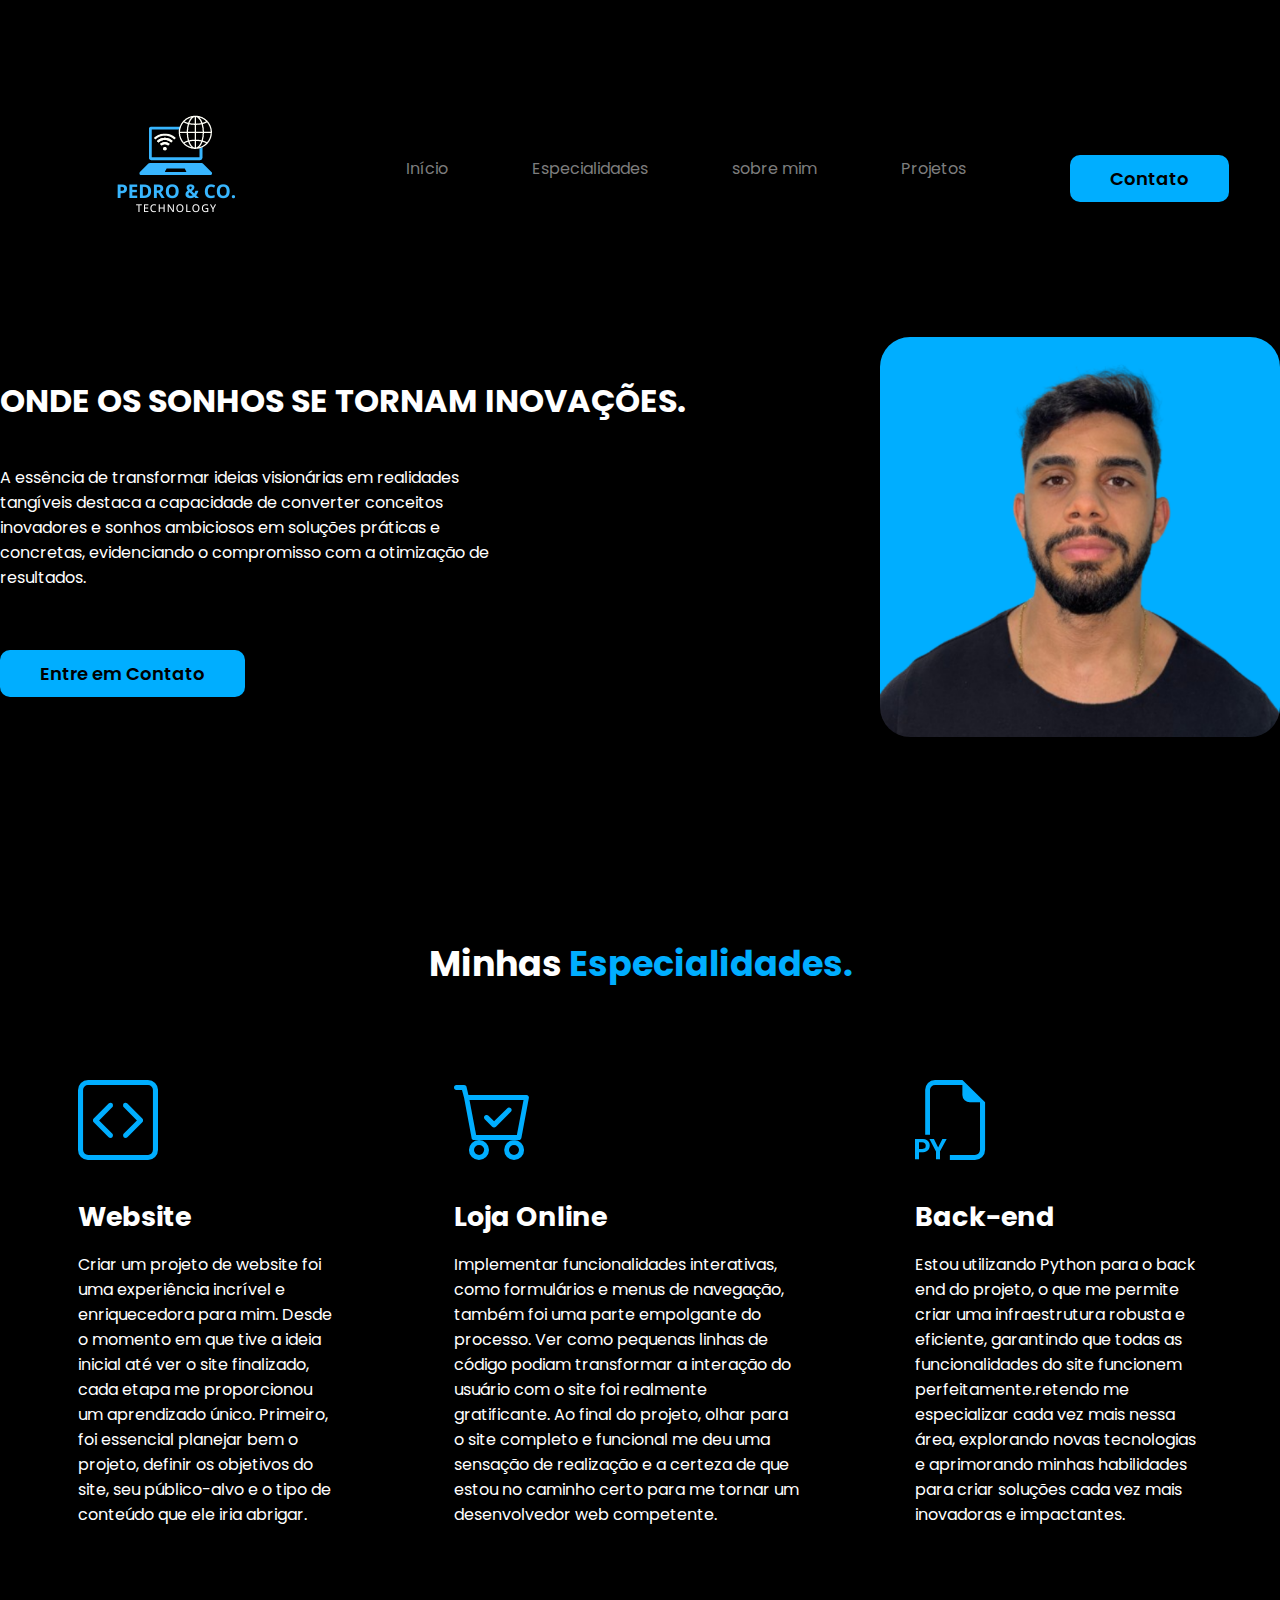
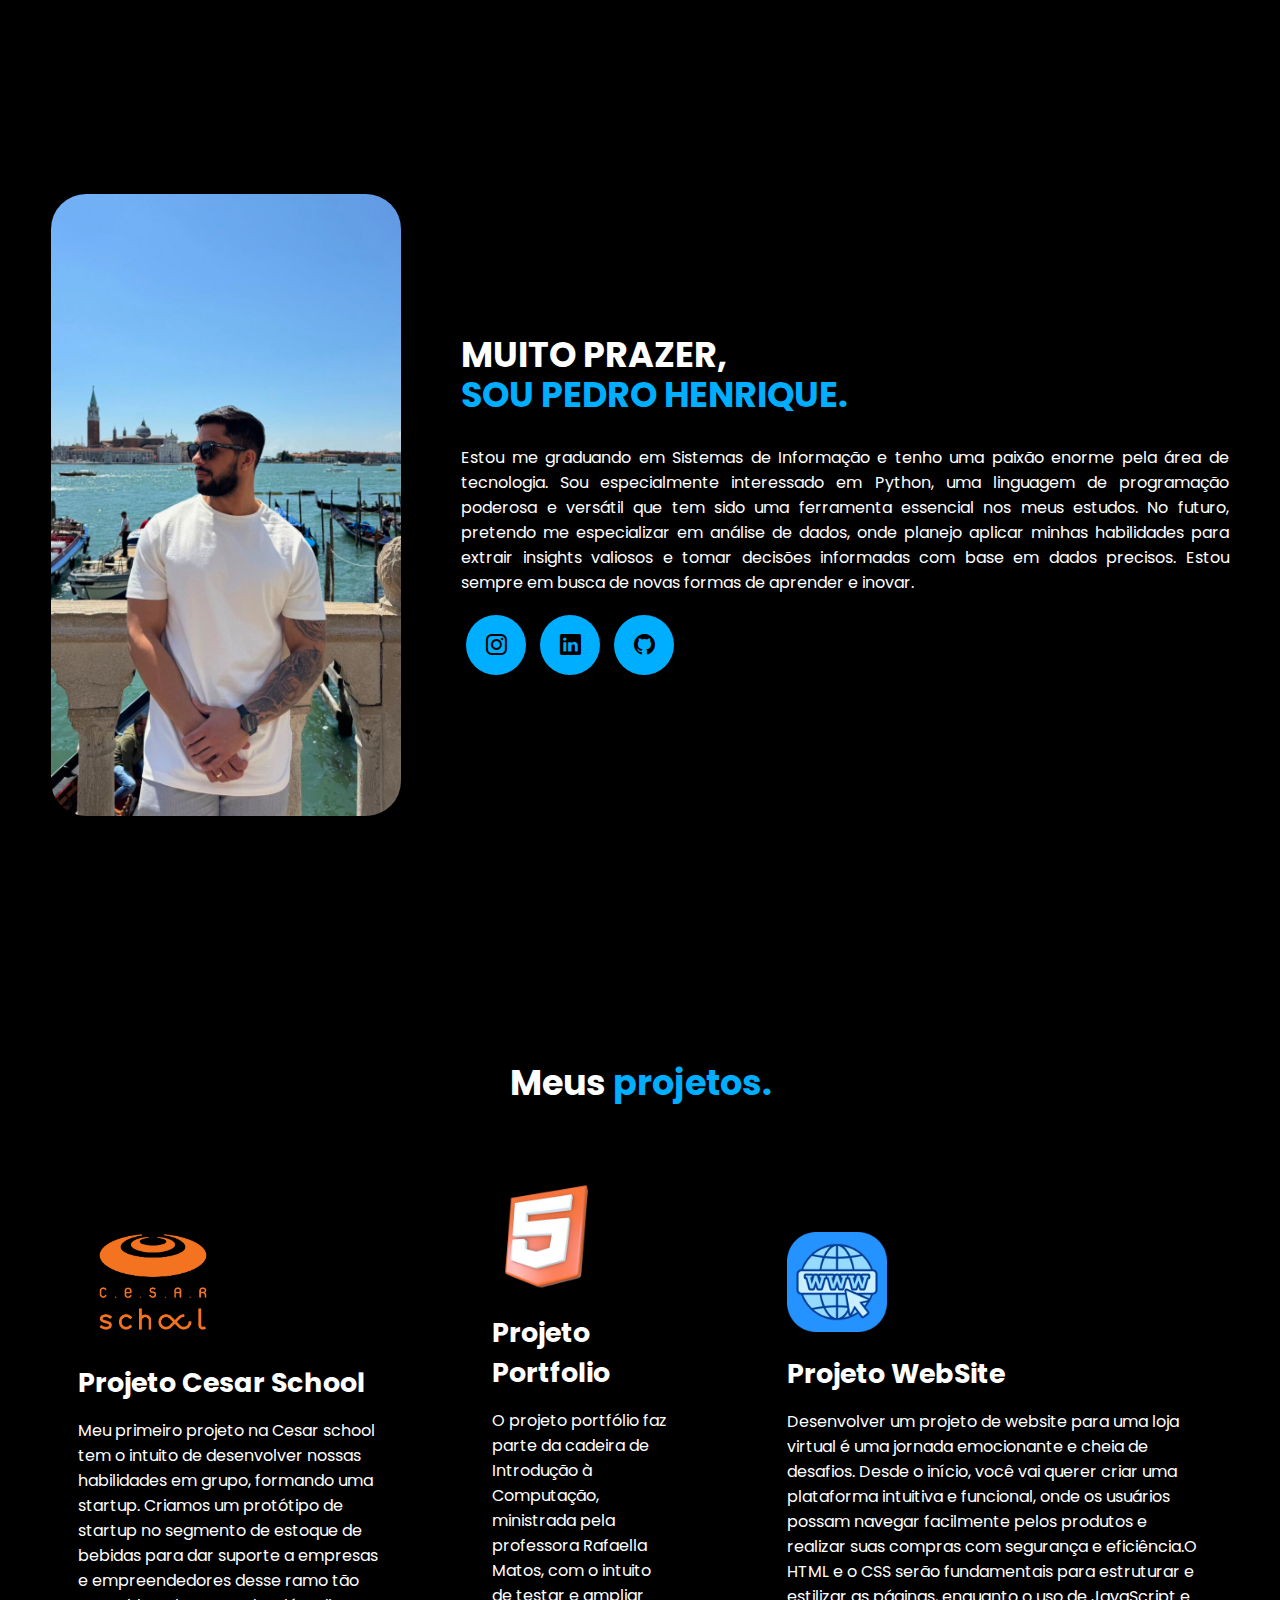
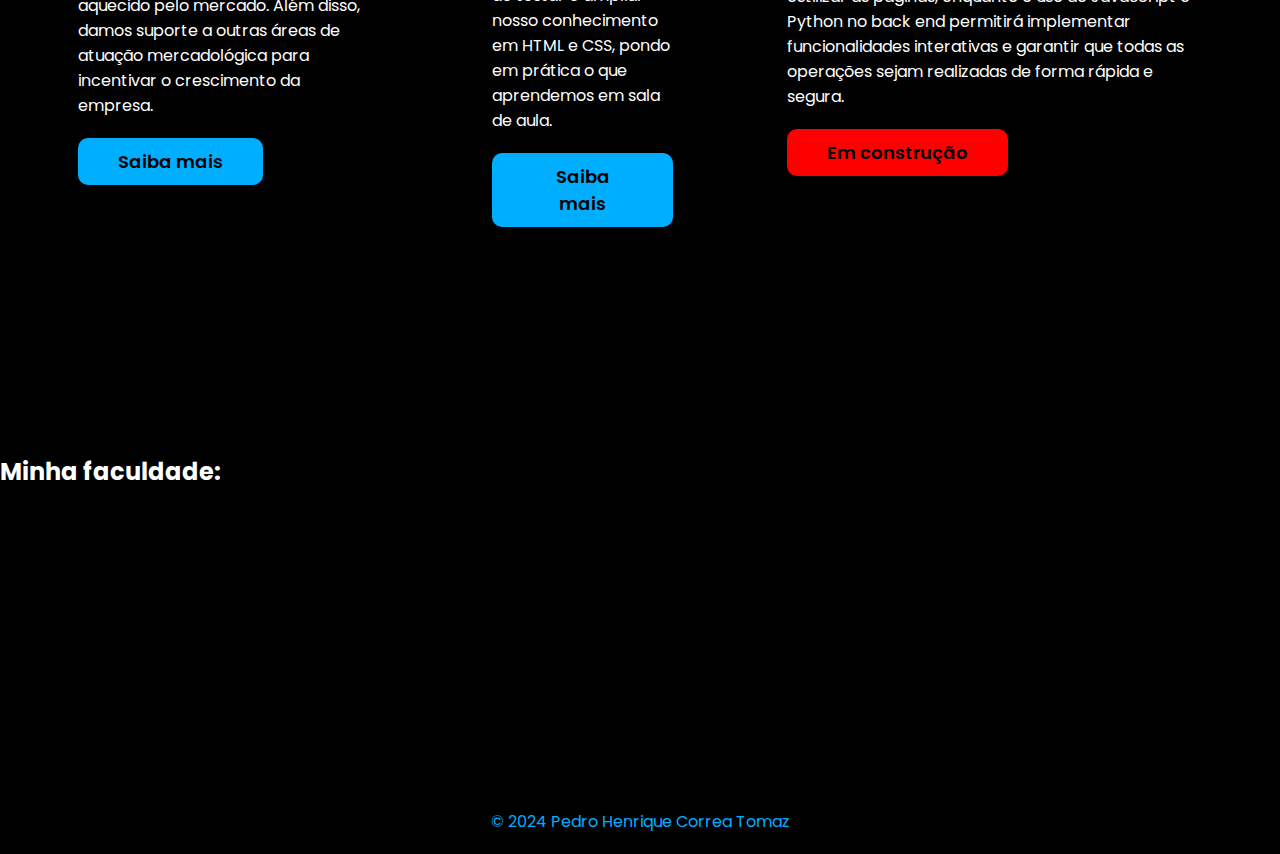
<file: index.html>
<!DOCTYPE html>
<html lang="pt-br">
<head>
    <meta charset="UTF-8">
    <meta name="viewport" content="width=device-width, initial-scale=1.0">
    <link rel="preconnect" href="https://fonts.googleapis.com">
<link rel="preconnect" href="https://fonts.gstatic.com" crossorigin>
<link href="https://fonts.googleapis.com/css2?family=Poppins:ital,wght@0,100;0,200;0,300;0,400;0,500;0,600;0,700;0,800;0,900;1,100;1,200;1,300;1,400;1,500;1,600;1,700;1,800;1,900&display=swap" rel="stylesheet">
<link rel="stylesheet" href="https://cdn.jsdelivr.net/npm/bootstrap-icons@1.11.3/font/bootstrap-icons.min.css">
  <link rel="stylesheet" href="style.css">
  <link rel="shortcut icon" href="./imagens/pedrologo.png" />

    <title>Portfólio</title>
</head>
<body>
    <header>
        <div class="interface">
            <div class="logo">
                <a href="#"><img src="imagens/pedrologo.png" alt="logotipo"></a>

            </div><!--logotipo-->
            <nav class="menu-desktop">
                <ul>
                    <li><a href="#">Início</a></li>
                    <li><a href="#especialidades">Especialidades</a></li>
                    <li><a href="#sobremim">sobre mim</a></li>
                    <li><a href="#projetos">Projetos</a></li>
                </ul>

            </nav>
            <div class="btn-contato">
                <a href="https://github.com/pedrohct7/portfolio-html-css"target="_blank">
                    <button>Contato</button>
                </a>
            </div><!--btn-contato-->

        </div><!---interface-->
    </header>
    <main>
        <section class="topo-do-site">
            <div class="interface">
                <div class="flex">
                    <div class="txt-topo-site">
                        <h1>ONDE OS SONHOS SE TORNAM INOVAÇÕES<span>.</span></h1>
                        <p>A essência de transformar ideias visionárias em realidades tangíveis destaca a capacidade de converter conceitos inovadores e sonhos ambiciosos em soluções práticas e concretas, evidenciando o compromisso com a otimização de resultados.</p>
                        <div class="btn-contato">
                            <a href="https://www.linkedin.com/in/pedro-henrique-5bb62b203"target="_blank"><button>Entre em Contato</button></a>
                        </div>

                    </div>
                    <div class="img-topo-site">
                        <img src="./imagens/pedrofoto.png" alt="pedro">

                    </div>

                </div>
            </div>
        </section>
        <section id="especialidades" class="especialidades">
            <div class="interface">
               <h2 class="título">Minhas <span>Especialidades.</span></h2>
                <div class="flex">
                    <div class="especialidades-box">
                        <i class="bi bi-code-square"></i>
                        <h3>Website</h3>
                        <p>Criar um projeto de website foi uma experiência incrível e enriquecedora para mim. Desde o momento em que tive a ideia inicial até ver o site finalizado, cada etapa me proporcionou um aprendizado único. Primeiro, foi essencial planejar bem o projeto, definir os objetivos do site, seu público-alvo e o tipo de conteúdo que ele iria abrigar.</p>
                    </div>
                    <div class="especialidades-box">
                        <i class="bi bi-cart-check"></i>
                        <h3>Loja Online</h3>
                        <p>Implementar funcionalidades interativas, como formulários e menus de navegação, também foi uma parte empolgante do processo. Ver como pequenas linhas de código podiam transformar a interação do usuário com o site foi realmente gratificante. Ao final do projeto, olhar para o site completo e funcional me deu uma sensação de realização e a certeza de que estou no caminho certo para me tornar um desenvolvedor web competente.</p>
                    </div>
                    <div class="especialidades-box">
                        <i class="bi bi-filetype-py"></i>
                        <h3>Back-end</h3>
                        <p>Estou utilizando Python para o back end do projeto, o que me permite criar uma infraestrutura robusta e eficiente, garantindo que todas as funcionalidades do site funcionem perfeitamente.retendo me especializar cada vez mais nessa área, explorando novas tecnologias e aprimorando minhas habilidades para criar soluções cada vez mais inovadoras e impactantes.</p>
                    </div>
                </div>
            </div>
        </section>
        <section id="sobremim" class="sobremim">
            <div class="interface">
                <div class="flex">
                    <div class="img-sobre">
                        <img src="./imagens/sobremim2.jpg" alt="pedro">
                    </div>
                    <div id="sobremim" class="txt-sobre">
                        <h2>MUITO PRAZER,<span> SOU PEDRO HENRIQUE.</span> </h2>
                        <p>Estou me graduando em Sistemas de Informação e tenho uma paixão enorme pela área de tecnologia. Sou especialmente interessado em Python, uma linguagem de programação poderosa e versátil que tem sido uma ferramenta essencial nos meus estudos. No futuro, pretendo me especializar em análise de dados, onde planejo aplicar minhas habilidades para extrair insights valiosos e tomar decisões informadas com base em dados precisos. Estou sempre em busca de novas formas de aprender e inovar.</p>
                        <p></p>
                        <div class="btn-social">
                            <a href="https://www.instagram.com/pedrohctomaz/profilecard/?igsh=MWw5ZnowcDRpcjE5OQ%3D%3D" target="_blank"><button><i class="bi bi-instagram"></i></button></a>
                            <a href="https://www.linkedin.com/in/pedro-henrique-5bb62b203" target="_blank"><button><i class="bi bi-linkedin"></i></button></a>
                            <a href="https://github.com/pedrohct7/portfolio-html-css" target="_blank"><button><i class="bi bi-github"></i></button></a>
                        </div>
                        
                    </div>
                </div>
            </div>
        </section>

        <section id="especialidades" class="especialidades">
            <div class="interface">
               <h2 id="projetos" class="título">Meus <span>projetos.</span></h2>
                <div class="flex">
                    <div class="especialidades-box">
                        <img class="school" src="./imagens/marca_cesar_school.png" alt="">
                        <h3>Projeto Cesar School</h3>
                        <p>Meu primeiro projeto na Cesar school tem o intuito de desenvolver nossas habilidades em grupo, formando uma startup. Criamos um protótipo de startup no segmento de estoque de bebidas para dar suporte a empresas e empreendedores desse ramo tão aquecido pelo mercado. Além disso, damos suporte a outras áreas de atuação mercadológica para incentivar o crescimento da empresa.</p>
                        <div class="btn-contato">
                            <a href="https://sites.google.com/cesar.school/flowstock/home?authuser=0"target="_blank"><button>Saiba mais</button></a>
                        </div>
                    </div>
                    <div class="especialidades-box">
                        <img class="school2" src="./imagens/image-removebg-preview.png" alt="">
                        <h3>Projeto Portfolio</h3>
                        <p>O projeto portfólio faz parte da cadeira de Introdução à Computação, ministrada pela professora Rafaella Matos, com o intuito de testar e ampliar nosso conhecimento em HTML e CSS, pondo em prática o que aprendemos em sala de aula.</p>
                        <div class="btn-contato">
                            <a href="#"><button>Saiba mais</button></a>
                        </div>
                    </div>
                    <div class="especialidades-box">
                        <img class="school3" src="./imagens/10254827.png" alt="">
                        <h3>Projeto WebSite</h3>
                        <p>Desenvolver um projeto de website para uma loja virtual é uma jornada emocionante e cheia de desafios. Desde o início, você vai querer criar uma plataforma intuitiva e funcional, onde os usuários possam navegar facilmente pelos produtos e realizar suas compras com segurança e eficiência.O HTML e o CSS serão fundamentais para estruturar e estilizar as páginas, enquanto o uso de JavaScript e Python no back end permitirá implementar funcionalidades interativas e garantir que todas as operações sejam realizadas de forma rápida e segura.</p>
                        <div class="btn-contato2">
                            <a href="#"><button>Em construção</button></a>
                        </div>
                        </div>
                    </div>
                </div>
            </div>
        </section>
        <h2 class="facul">Minha faculdade:</h2>
        <iframe src="https://www.google.com/maps/embed?pb=!1m18!1m12!1m3!1d1975.2129116168783!2d-34.87350826147121!3d-8.057972847992394!2m3!1f0!2f0!3f0!3m2!1i1024!2i768!4f13.1!3m3!1m2!1s0x7ab18a2e1380345%3A0x24c7863e4d95ddd4!2sCESAR%20School!5e0!3m2!1sen!2sbr!4v1728338630694!5m2!1sen!2sbr" width="300" height="300" style="border:0;" allowfullscreen="" loading="lazy" referrerpolicy="no-referrer-when-downgrade"></iframe>

        <footer><p>&copy; 2024 Pedro Henrique Correa Tomaz</p></footer>
    </main>
    
</body>
</html>
</file>
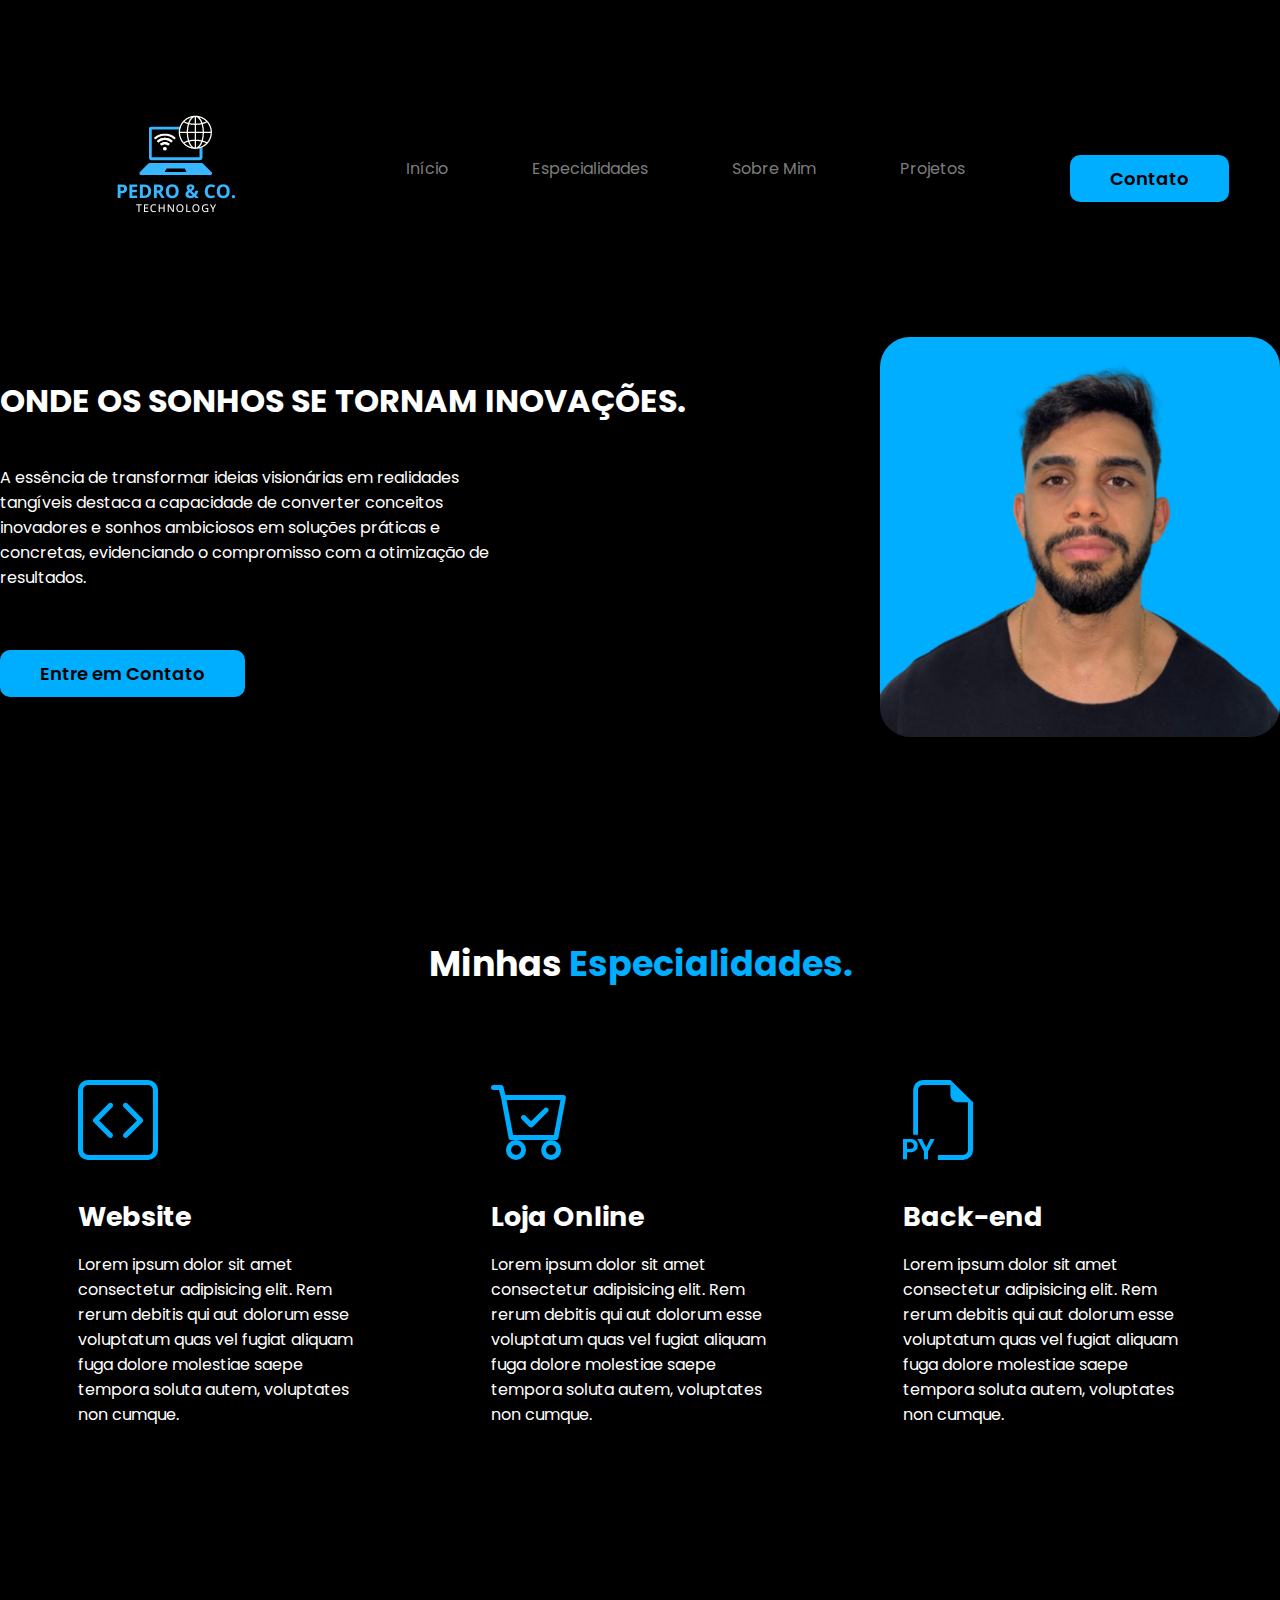
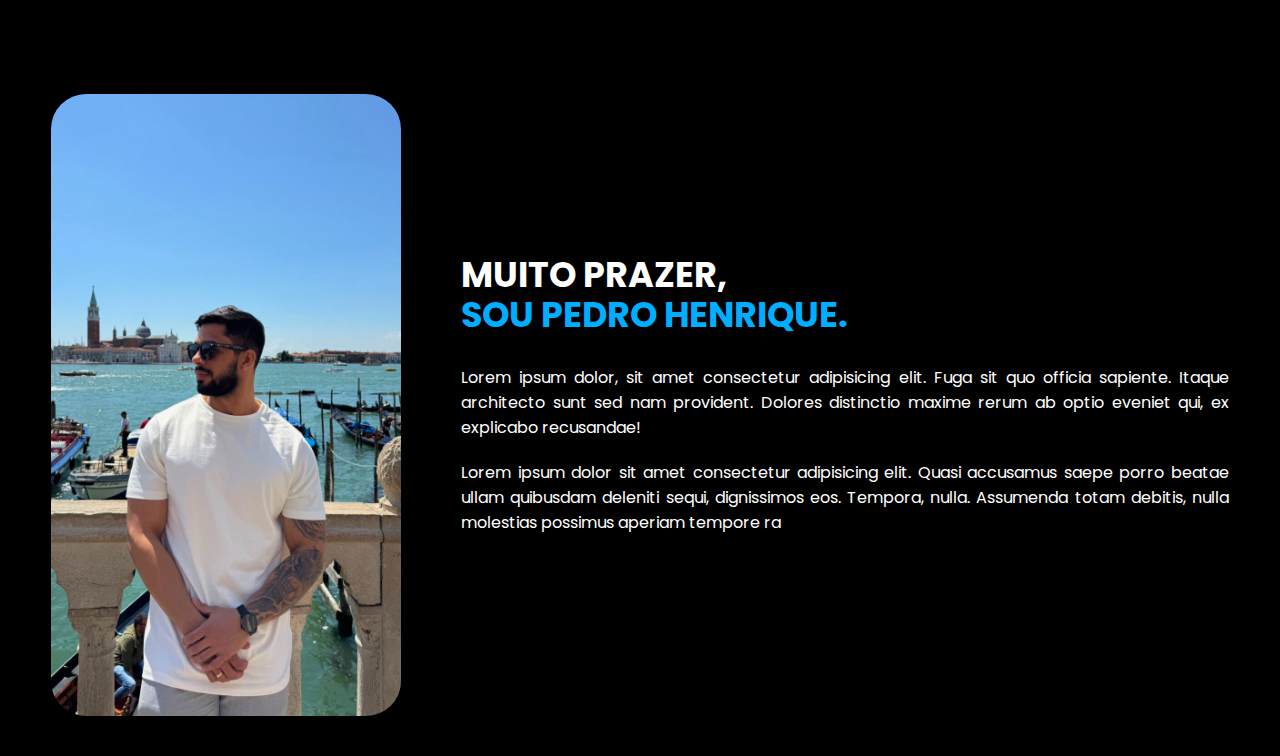
<file: index2.html>
<!DOCTYPE html>
<html lang="pt-br">
<head>
    <meta charset="UTF-8">
    <meta name="viewport" content="width=device-width, initial-scale=1.0">
    <link rel="preconnect" href="https://fonts.googleapis.com">
    <link rel="preconnect" href="https://fonts.gstatic.com" crossorigin>
    <link href="https://fonts.googleapis.com/css2?family=Poppins:ital,wght@0,100;0,200;0,300;0,400;0,500;0,600;0,700;0,800;0,900;1,100;1,200;1,300;1,400;1,500;1,600;1,700;1,800;1,900&display=swap" rel="stylesheet">
    <link rel="stylesheet" href="https://cdn.jsdelivr.net/npm/bootstrap-icons@1.11.3/font/bootstrap-icons.min.css">
    <link rel="stylesheet" href="style.css">
    <title>Portfólio</title>
</head>
<body>
    <header>
        <div class="interface">
            <div class="logo">
                <a href="#"><img src="imagens/pedrologo.png" alt="logotipo"></a>
            </div>
            <nav class="menu-desktop">
                <ul>
                    <li><a href="#">Início</a></li>
                    <li><a href="#especialidades">Especialidades</a></li>
                    <li><a href="#sobremim">Sobre Mim</a></li>
                    <li><a href="#">Projetos</a></li>
                </ul>
            </nav>
            <div class="btn-contato">
                <a href="#">
                    <button>Contato</button>
                </a>
            </div>
        </div>
    </header>
    <main>
        <section class="topo-do-site">
            <div class="interface">
                <div class="flex">
                    <div class="txt-topo-site">
                        <h1>ONDE OS SONHOS SE TORNAM INOVAÇÕES<span>.</span></h1>
                        <p>A essência de transformar ideias visionárias em realidades tangíveis destaca a capacidade de converter conceitos inovadores e sonhos ambiciosos em soluções práticas e concretas, evidenciando o compromisso com a otimização de resultados.</p>
                        <div class="btn-contato">
                            <a href="#"><button>Entre em Contato</button></a>
                        </div>
                    </div>
                    <div class="img-topo-site">
                        <img src="./imagens/pedrofoto.png" alt="pedro">
                    </div>
                </div>
            </div>
        </section>
        <section id="especialidades"  class="especialidades">
            <div class="interface">
                <h2 class="título">Minhas <span>Especialidades.</span></h2>
                <div class="flex">
                    <div class="especialidades-box">
                        <i class="bi bi-code-square"></i>
                        <h3>Website</h3>
                        <p>Lorem ipsum dolor sit amet consectetur adipisicing elit. Rem rerum debitis qui aut dolorum esse voluptatum quas vel fugiat aliquam fuga dolore molestiae saepe tempora soluta autem, voluptates non cumque.</p>
                    </div>
                    <div class="especialidades-box">
                        <i class="bi bi-cart-check"></i>
                        <h3>Loja Online</h3>
                        <p>Lorem ipsum dolor sit amet consectetur adipisicing elit. Rem rerum debitis qui aut dolorum esse voluptatum quas vel fugiat aliquam fuga dolore molestiae saepe tempora soluta autem, voluptates non cumque.</p>
                    </div>
                    <div class="especialidades-box">
                        <i class="bi bi-filetype-py"></i>
                        <h3>Back-end</h3>
                        <p>Lorem ipsum dolor sit amet consectetur adipisicing elit. Rem rerum debitis qui aut dolorum esse voluptatum quas vel fugiat aliquam fuga dolore molestiae saepe tempora soluta autem, voluptates non cumque.</p>
                    </div>
                </div>
            </div>
        </section>
        <section id="sobremim" class="sobremim">
            <div class="interface">
                <div class="flex">
                    <div class="img-sobre">
                        <img src="./imagens/sobremim2.jpg" alt="pedro">
                    </div>
                    <div class="txt-sobre">
                        <h2>MUITO PRAZER,<span> SOU PEDRO HENRIQUE.</span> </h2>
                        <p>Lorem ipsum dolor, sit amet consectetur adipisicing elit. Fuga sit quo officia sapiente. Itaque architecto sunt sed nam provident. Dolores distinctio maxime rerum ab optio eveniet qui, ex explicabo recusandae!</p>
                        <p>Lorem ipsum dolor sit amet consectetur adipisicing elit. Quasi accusamus saepe porro beatae ullam quibusdam deleniti sequi, dignissimos eos. Tempora, nulla. Assumenda totam debitis, nulla molestias possimus aperiam tempore ra</p>
</file>
<file: style.css>
/* estilogeral*/
*{
    margin: 0;
    padding: 0;
    box-sizing: border-box;
    font-family: "Poppins", sans-serif;
}
body{
    background-color: #000000;
    height: 100vh;

}
.interface{
    max-width: 1280px;
    margin: 0 auto;
}

/* estilo do cabeçalho*/
header{
    padding: 40px 4%;

}
header > .interface{
    display: flex;
    align-items: center;
    justify-content: space-between;
}
header a{
    color: #7d7d7d;
    text-decoration: none;
    display: inline-block;
}
header a:hover{
    color: #fff;
    transform: scale(1.05);
}
header nav ul{
    list-style-type: none;
}
header nav ul li{
    display: inline-block;
    padding: 0 40px;
}
header .btn-contato button{
    padding: 10px 40px;
    font-size: 18px;
    font-weight: 600;
    background-color: #00aeff;
    border: 0;
    border-radius: 30px;
    cursor: pointer;
}
h2.título{
    color: #fff;
    font-size: 35px;
    text-align: center;
}
 button:hover{
    box-shadow: 0px 0px 8px rgb(0, 174, 255);
 }
h2.título span{
    color: #00aeff;
}
header .btn-contato button:hover{
     box-shadow: 0px 0px 8px rgb(0, 174, 255); ;
}
.img-topo-site img{
    width: 400px;
    border-radius: 30px;
}
.img-topo-site{
    display: flex;
    justify-content: end;
}
.flex {
    display: flex;
    justify-content: space-between;
    align-items: center;
}

.topo-do-site .txt-topo-site h1{
    color: white;
}
.topo-do-site .txt-topo-site p{
    color: white;
    width: 500px;
    margin-bottom: 0;
    margin: 40px 0;
}
h1.span{
    color: #00aeff;

}

.btn-contato a button{
    padding: 10px 40px;
    font-size: 18px;
    font-weight: 600;
    background-color: #00aeff;
    border: 0;
    border-radius: 10px 10px 10px 10px;
    cursor: pointer;
    list-style-type: none;
    margin-top: 20px;
}

.btn-contato2 a button{
    padding: 10px 40px;
    font-size: 18px;
    font-weight: 600;
    background-color: red;
    border: 0;
    border-radius: 10px 10px 10px 10px;
    cursor: pointer;
    list-style-type: none;
    margin-top: 20px;
}

button:hover{
    box-shadow: 0px 0px 8px rgb(0, 174, 255);
    cursor: pointer;
    transform: scale(1.05);
}

.btn-contato2 button:hover{
    box-shadow: 0px 0px 8px rgb(235, 9, 24);
    cursor: pointer;
    transform: scale(1.05);
}

/*estilo das especialidades*/
section.especialidades{
    padding: 200px 4%;

}
section.especialidades .flex{
    gap: 60px;

}
.especialidades .especialidades-box{
    color: #fff;
    padding: 27px;
    margin-top: 45px;
    border-radius: 20px;
    transition: 0.5s;
}
.especialidades .especialidades-box:hover{
    transform: scale(1.05);
    box-shadow: 0 0 20px #ffffff70 ;
    

}
.especialidades .especialidades-box i{
    font-size: 80px;
    color: #00aeff;

}
.especialidades .especialidades-box h3{
    font-size: 27px;
    margin: 15px 0;
}
/*Estilo do sobremim*/
section.sobremim{
    padding: 40px 4%;
}
section.sobremim .flex{
    align-items: center;
    gap: 60px;

}
.sobremim .txt-sobre{
    color: #fff;
}
.sobremim .txt-sobre h2{
    font-size: 35px;
    line-height: 40px;
    margin-bottom: 30px;

}
.sobremim .txt-sobre h2 span{
    color: #00aeff;
    display: block;
}
.sobremim .txt-sobre p{
    margin: 20px 0;
    text-align: justify;
}
.sobremim .txt-sobre .btn-social button{
    width: 60px;
    height: 60px;
    border-radius: 30px;
    border: none;
    background-color: #00aeff;
    font-size: 21px;
    cursor: pointer;
    margin: 0 5px;
    transition: 0.5s;
}
.img-sobre img{
    width: 350px;
    border-radius: 35px;
    display: flex;
    justify-content: end;
}

.school {
    width: 150px;
}


.school2 {
    width: 110px;
}

.school3 {
    width: 100px;
}

footer {
    display: flex;
    justify-content: center;
    text-align: center;
    color: #00aeff;
    padding: 20px;
}

iframe{
    display: flex;
    justify-content: center;
    align-items: center;
}

.facul{
    color: white;
}
</file>
